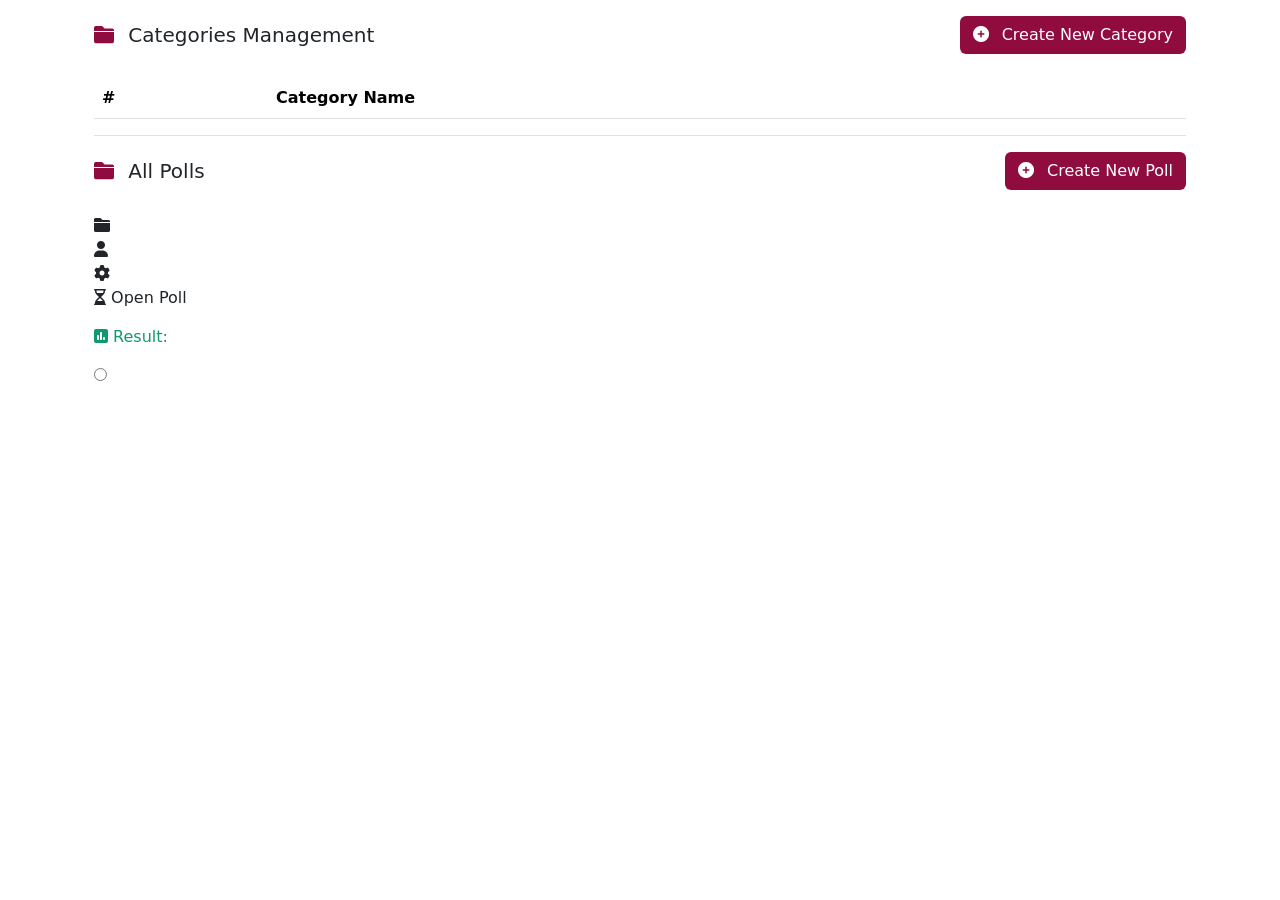
<file: src/main/resources/templates/admin-index.html>
<!DOCTYPE html>
<html xmlns:th="http://www.thymeleaf.org">
<head>
    <meta charset="UTF-8">
    <meta name="viewport" content="width=device-width, initial-scale=1.0">
    <title>Admin Dashboard</title>
    <link th:href="@{/style.css}" rel="stylesheet">
    <link
            href="https://cdn.jsdelivr.net/npm/bootstrap@5.3.2/dist/css/bootstrap.min.css"
            rel="stylesheet">
    <link
            href="https://cdnjs.cloudflare.com/ajax/libs/font-awesome/6.0.0/css/all.min.css"
            rel="stylesheet">

</head>
<body>
<div class="container px-4 py-3">



    <div th:replace="~{fragments/navbar :: navbarFragment}"></div>


    <!-- Stats Cards -->
    <!--    <div class="row mb-4">
        <div class="col-md-4">
            <div class="stats-card">
                <div class="d-flex justify-content-between align-items-center">
                    <div>
                        <h6 class="text-muted mb-2">Total Categories</h6>
                        <div class="category-count" th:text="${#lists.size(categories)}">0</div>
                    </div>
                    <div class="fs-1 text-primary">
                        <i class="fas fa-folder"></i>
                    </div>
                </div>
            </div>
        </div>
        <div class="col-md-4">
            <div class="stats-card">
                <div class="d-flex justify-content-between align-items-center">
                    <div>
                        <h6 class="text-muted mb-2">Active Users</h6>
                        <div class="category-count">24</div>
                    </div>
                    <div class="fs-1 text-success">
                        <i class="fas fa-users"></i>
                    </div>
                </div>
            </div>
        </div>
        <div class="col-md-4">
            <div class="stats-card">
                <div class="d-flex justify-content-between align-items-center">
                    <div>
                        <h6 class="text-muted mb-2">Total Votes</h6>
                        <div class="category-count">157</div>
                    </div>
                    <div class="fs-1 text-warning">
                        <i class="fas fa-vote-yea"></i>
                    </div>
                </div>
            </div>
        </div>
    </div>
   -->
    <!-- Categories Section -->
    <div class="table-container">
        <div class="d-flex justify-content-between align-items-center mb-4">
            <h5 class="mb-0">
                <i class="fas fa-folder me-2" style="color: #900C3F"></i>
                Categories Management
            </h5>
            <a href="/admin-category-create" class="btn btn-create text-white"
               style="background-color: #900C3F"> <i
                    class="fas fa-plus-circle me-2"></i> Create New Category
            </a>
        </div>

        <div class="table-responsive">
            <table class="table custom-table">
                <thead>
                <tr>
                    <th scope="col">#</th>
                    <th scope="col">Category Name</th>
                    <!--  <th scope="col">Actions</th> -->
                </tr>
                </thead>
                <tbody>
                <tr th:each="category, iterStat : ${categories}" style="cursor: pointer">
                    <td style="text-align: left"><span
                            th:text="${category.categoryId}"></span></td>
                    <td>
                        <div class="d-flex align-items-center">

                            <span th:text="${category.name}"></span>
                        </div>
                    </td>
                    <!--  <td>
                        <button class="btn btn-sm btn-outline-primary me-2">
                            <i class="fas fa-edit"></i>
                        </button>
                        <button class="btn btn-sm btn-outline-danger">
                            <i class="fas fa-trash"></i>
                        </button>
                    </td> -->
                </tr>
                </tbody>
            </table>
        </div>
    </div>

    <!-- Polls Section -->
    <div class="table-container mt-8">
        <div class="d-flex justify-content-between align-items-center mb-4">
            <h5 class="mb-0">
                <i class="fas fa-folder me-2" style="color: #900C3F"></i> All Polls
            </h5>
            <a href="/admin-create-poll" class="btn btn-create text-white"
               style="background-color: #900C3F"> <i
                    class="fas fa-plus-circle me-2"></i> Create New Poll
            </a>
        </div>
        <div th:each="poll : ${polls}"
             class="poll-card animate__animated animate__fadeInUp">

            <div
                    th:with="now=${#temporals.createNow()},
              isTimePoll=${poll.class.simpleName == 'TimePoll'},
              isActive=${isTimePoll ?
                       (now.isAfter(poll.startTime) && now.isBefore(poll.endTime)) :
                       true}">
                <h2 class="poll-title" th:text="${poll.title}"></h2>
                <div style="margin-bottom: 5px"></div>
                <div class="poll-meta">

                    <div class="poll-meta-item">
                        <i class="fas fa-folder"></i> <span
                            th:text="${poll.category.name}"></span>
                        <div style="margin-right: 5px"></div>
                        <i class="fa-solid fa-user"></i> <span
                            th:text="${poll.totalVote}"></span>
                        <div style="margin-right: 5px"></div>
                        <i class="fa-solid fa-gear"></i> <span
                            th:text="${poll.votingStrategy}"></span>
                        <div style="margin-right: 5px"></div>
                        <i class="fa-regular fa-hourglass-half"></i> <span
                            th:if="${poll.class.simpleName == 'TimePoll'}"
                            th:text="${#temporals.format(poll.startTime, 'dd MMM, yyyy hh:mm a') + ' to ' + #temporals.format(poll.endTime, 'dd MMM, yyyy hh:mm a')}">
							</span> <span th:unless="${poll.class.simpleName == 'TimePoll'}">Open
								Poll</span>

                    </div>
                </div>
            </div>
            <div style="margin-top: 15px; margin-bottom: 15px"
            >
                <i class="fa-solid fa-square-poll-vertical" style="color: #0f9970;"></i>
                <span style="color: #0f9970;">Result: <span
                        th:text="${poll.pollResults != null ? poll.pollResults.winner : 'Tie'}"></span>

					</span>
            </div>
            <div th:each="option : ${poll.options}" class="option-wrapper">
                <input type="radio" th:id="${'option-' + option.optionId}"
                       name="optionId" th:value="${option.optionId}" required
                       class="option-input"> <label
                    th:for="${'option-' + option.optionId}" class="option-label">

                <span th:text="${option.title}"></span> <span
                    class="option-percentage" th:text="${option.votePercentage + '%'}">
					</span> <!-- Progress Bar -->
                <div class="option-progress"
                     th:style="${'width: ' + option.votePercentage + '%'}"></div>

            </label>
            </div>


        </div>
    </div>
</div>

</body>


<script
        src="https://cdn.jsdelivr.net/npm/bootstrap@5.3.2/dist/js/bootstrap.bundle.min.js"></script>
<script>
    function toggleSubscription(pollId, buttonElement) {
        const isSubscribed = buttonElement.classList.contains('subscribed');
        const endpoint = isSubscribed ? `/polls/${pollId}/unsubscribe` : `/polls/${pollId}/subscribe`;

        fetch(endpoint, {
            method: 'POST',
            headers: {
                'Content-Type': 'application/json',
            }
        })
            .then(response => {
                if (response.ok) {
                    buttonElement.classList.toggle('subscribed');

                    // Update tooltip text
                    if (buttonElement.classList.contains('subscribed')) {
                        buttonElement.title = 'Click to unsubscribe';
                        showToast('Successfully subscribed to poll notifications');
                    } else {
                        buttonElement.title = 'Click to subscribe';
                        showToast('Successfully unsubscribed from poll notifications');
                    }
                } else {
                    showToast('Something went wrong. Please try again.');
                }
            })
            .catch(error => {
                console.error('Error:', error);
                showToast('Something went wrong. Please try again.');
            });
    }

    // Toast notification function
    function showToast(message) {
        const toast = document.createElement('div');
        toast.className = 'toast-notification';
        toast.textContent = message;
        document.body.appendChild(toast);

        // Trigger fade in
        setTimeout(() => {
            toast.classList.add('show');
        }, 100);

        // Remove after 3 seconds
        setTimeout(() => {
            toast.classList.remove('show');
            setTimeout(() => {
                document.body.removeChild(toast);
            }, 300);
        }, 3000);
    }

    function toggleNotifications() {
        const popup = document.getElementById('notificationPopup');
        popup.classList.toggle('show');
    }

    function markAsRead(notificationId) {
        fetch(`/notifications/${notificationId}/mark-read`, {
            method: 'POST',
            headers: {
                'Content-Type': 'application/json',
            }
        })
            .then(response => {
                if (response.ok) {
                    // Find and update the notification item
                    const notificationItem = document.querySelector(`[data-notification-id="${notificationId}"]`);
                    if (notificationItem) {
                        notificationItem.classList.remove('unread');
                        const markReadButton = notificationItem.querySelector('.mark-read-button');
                        if (markReadButton) {
                            markReadButton.remove();
                        }
                    }

                    // Update badge count
                    updateNotificationBadge();
                }
            })
            .catch(error => console.error('Error:', error));
    }

    function updateNotificationBadge() {
        const unreadCount = document.querySelectorAll('.notification-item.unread').length;
        const badge = document.querySelector('.notification-badge');

        if (unreadCount > 0) {
            if (badge) {
                badge.textContent = unreadCount;
            } else {
                const newBadge = document.createElement('span');
                newBadge.className = 'notification-badge';
                newBadge.textContent = unreadCount;
                document.querySelector('.notification-button').appendChild(newBadge);
            }
        } else if (badge) {
            badge.remove();
        }
    }

    // Close popup when clicking outside
    document.addEventListener('click', function(event) {
        const popup = document.getElementById('notificationPopup');
        const button = document.querySelector('.notification-button');

        if (!popup.contains(event.target) && !button.contains(event.target)) {
            popup.classList.remove('show');
        }
    });
</script>
</body>
</html>
</file>
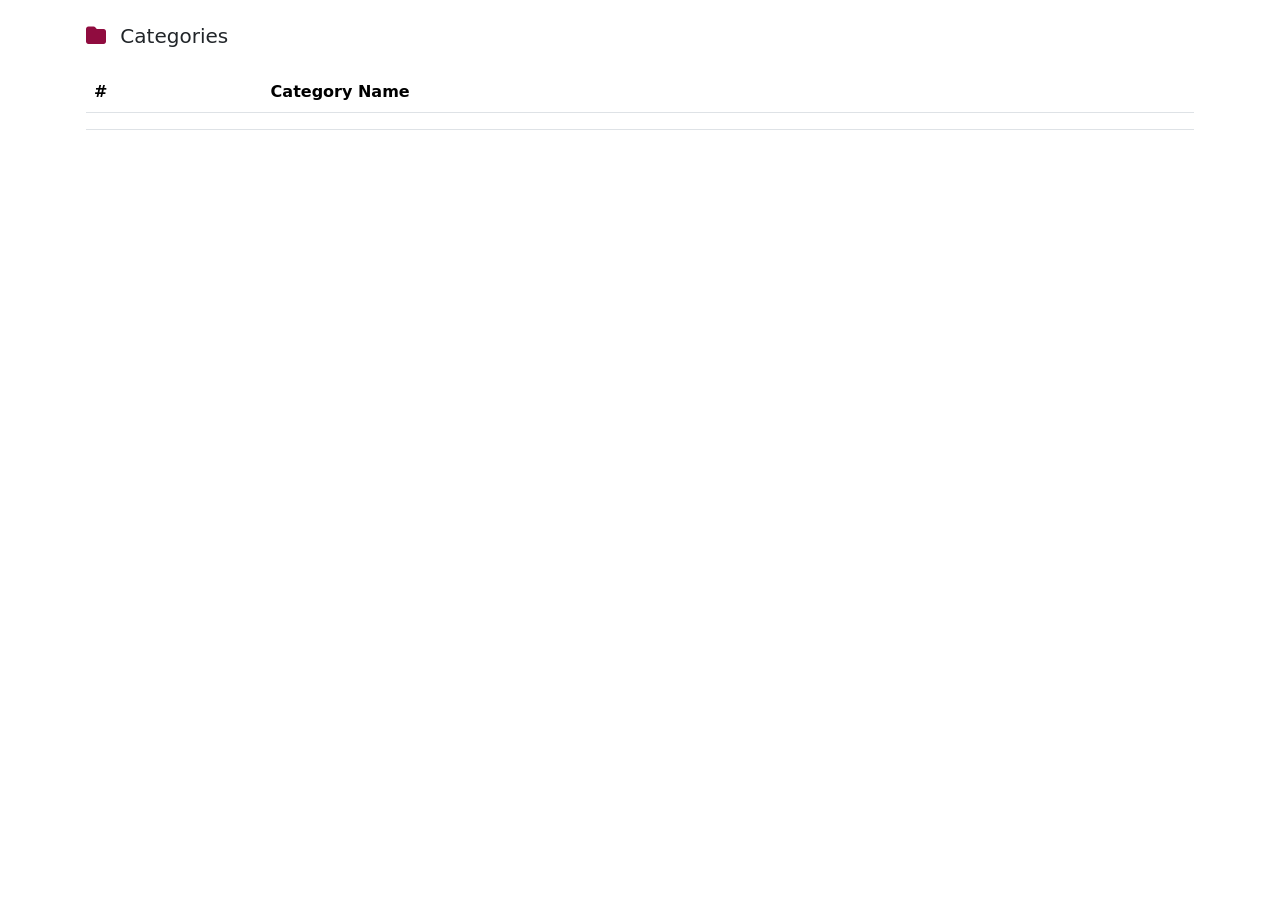
<file: src/main/resources/templates/categoriesview.html>
<!DOCTYPE html>
<html xmlns:th="http://www.thymeleaf.org">
<head>
    <title>Polls</title>
    <link th:href="@{/style.css}" rel="stylesheet">
    <link rel="stylesheet"
          href="https://cdn.jsdelivr.net/npm/bootstrap@5.3.0-alpha3/dist/css/bootstrap.min.css">
    <link rel="stylesheet"
          href="https://cdnjs.cloudflare.com/ajax/libs/animate.css/4.1.1/animate.min.css">
    <link rel="stylesheet"
          href="https://cdnjs.cloudflare.com/ajax/libs/font-awesome/6.4.0/css/all.min.css">

</head>
<body>

<div class="container animate__animated animate__fadeIn px-3 py-4">
    <div th:replace="~{fragments/navbaruser :: navbarFragment}"></div>


    <div class="table-container">
        <div class="d-flex justify-content-between align-items-center mb-4">
            <h5 class="mb-0">
                <i class="fas fa-folder me-2" style="color: #900C3F"></i>
                Categories
            </h5>
        </div>

        <div class="table-responsive">
            <table class="table custom-table">
                <thead>
                <tr>
                    <th scope="col">#</th>
                    <th scope="col">Category Name</th>
                    <!--  <th scope="col">Actions</th> -->
                </tr>
                </thead>
                <tbody>
                <tr th:each="category, iterStat : ${categories}"
                    th:onclick="'window.location.href=\'' + @{/categories/{id}(id=${category.categoryId})} + '\''">
                    <td style="text-align: left"><span
                            th:text="${category.categoryId}"></span></td>
                    <td>
                        <div class="d-flex align-items-center">

                            <span th:text="${category.name}"></span>
                        </div>
                    </td>
                </tr>
                </tbody>
            </table>
        </div>
    </div>
</div>
</body>
</file>
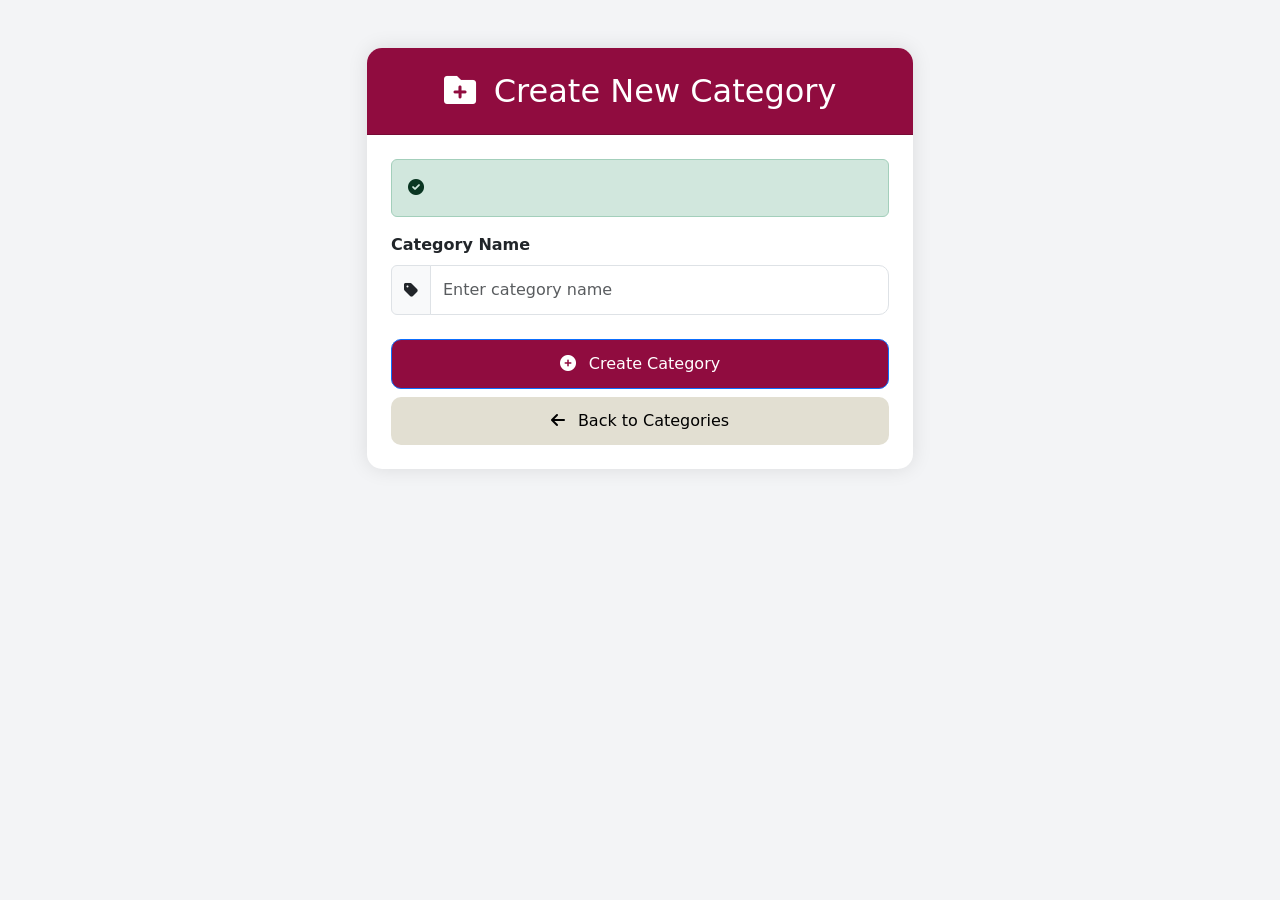
<file: src/main/resources/templates/category-create.html>
<!DOCTYPE html>
<html xmlns:th="http://www.thymeleaf.org">
<head>
    <title>Create Category</title>
    <link
            href="https://cdn.jsdelivr.net/npm/bootstrap@5.3.2/dist/css/bootstrap.min.css"
            rel="stylesheet">
    <link
            href="https://cdnjs.cloudflare.com/ajax/libs/font-awesome/6.0.0/css/all.min.css"
            rel="stylesheet">
    <style>
        :root {
	--primary-color: #900C3F;
	--secondary-color: #900C3F;
	--background-color: #f3f4f6;
	--card-background: #ffffff;
	--text-primary: #1f2937;
	--text-secondary: #4b5563;
}

        body {
            background-color: var(--background-color);
        }

        .card {
            border: none;
            border-radius: 15px;
            box-shadow: 0 0 20px rgba(0, 0, 0, 0.1);
        }

        .card-header {
            background: var(--primary-color);
            color: white;
            border-radius: 15px 15px 0 0 !important;
        }

        .form-control {
            border-radius: 10px;
            padding: 12px;
            border: 1px solid #dee2e6;
            transition: all 0.3s ease;
        }

        .form-control:focus {
            box-shadow: 0 0 0 0.2rem rgba(0, 123, 255, 0.15);
            border-color: var(--primary-color);
        }

        .btn {
            padding: 12px 25px;
            border-radius: 10px;
            transition: all 0.3s ease;
        }

        .btn-primary {
            background: var(--primary-color);
            border: nonergb(192, 192, 192);
        }

        .btn-primary:hover {
            background: var(--primary-color); transform : translateY( -2px);
            transform: translateY(-2px);
            box-shadow:  var(--primary-color);
        }

        .btn-secondary {
            background: rgb(226, 223, 210);
            border: none;
            color: black;
        }


    </style>
</head>
<body>
<div class="container py-5">
    <div class="row justify-content-center">
        <div class="col-md-8 col-lg-6">
            <div class="card">
                <div class="card-header text-center py-4">
                    <h2 class="mb-0">
                        <i class="fas fa-folder-plus me-2"></i> Create New Category
                    </h2>
                </div>
                <div class="card-body p-4">
                    <div th:if="${message != null}" class="alert alert-success">
                        <i class="fas fa-check-circle me-2"></i> <span
                            th:text="${message}"></span>
                    </div>
                    <form action="#" th:action="@{/admin-category-create}"
                          th:object="${category}" method="post">
                        <div class="mb-4">
                            <label for="name" class="form-label fw-bold">Category
                                Name</label>
                            <div class="input-group">
									<span class="input-group-text"> <i class="fas fa-tag"></i>
									</span> <input type="text" id="name" th:field="*{name}"
                                                   class="form-control" placeholder="Enter category name"
                                                   required>
                            </div>
                        </div>
                        <div class="d-grid gap-2">
                            <button type="submit" class="btn btn-primary">
                                <i class="fas fa-plus-circle me-2"></i> Create Category
                            </button>
                            <a href="/admin-index" class="btn btn-secondary"> <i
                                    class="fas fa-arrow-left me-2"></i> Back to Categories
                            </a>
                        </div>
                    </form>
                </div>
            </div>
        </div>
    </div>
</div>
<script
        src="https://cdn.jsdelivr.net/npm/bootstrap@5.3.2/dist/js/bootstrap.bundle.min.js"></script>
</body>
</html>
</file>
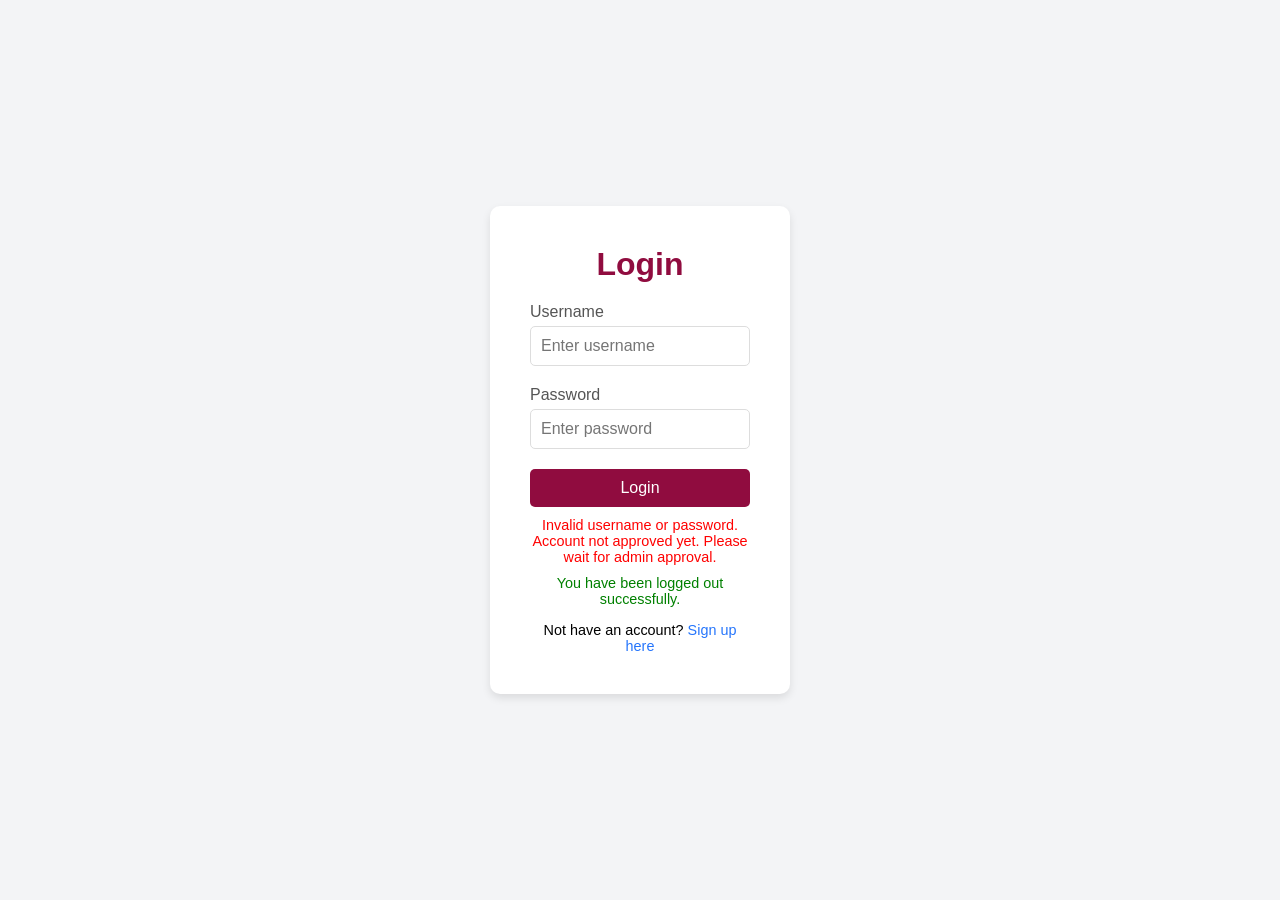
<file: src/main/resources/templates/login.html>
<!DOCTYPE html>
<html xmlns:th="http://www.thymeleaf.org" lang="en">
<head>
    <meta charset="UTF-8">
    <meta name="viewport" content="width=device-width, initial-scale=1.0">
    <title>Login</title>
    <style>

        :root {
            --primary-color: #900C3F;
            --secondary-color: #900C3F;
            --background-color: #f3f4f6;
            --card-background: #ffffff;
            --text-primary: #1f2937;
            --text-secondary: #4b5563;
        }

        /* Basic Reset */
        * {
            margin: 0;
            padding: 0;
            box-sizing: border-box;
        }

        body {
            font-family: 'Arial', sans-serif;
             display: flex;
            justify-content: center;
            align-items: center;
            height: 100vh;
            margin: 0;
            background: var(--background-color);
        }

        .login-container {
            background-color: white;
            padding: 40px;
            border-radius: 10px;
            box-shadow: 0 4px 8px rgba(0, 0, 0, 0.1);
            width: 300px;
            text-align: center;
        }

        h2 {
            font-size: 2rem;
            margin-bottom: 20px;
            color: var(--primary-color);
        }

        label {
            font-size: 1rem;
            text-align: left;
            display: block;
            margin-bottom: 5px;
            color: #555;
        }

        input[type="text"], input[type="password"] {
            width: 100%;
            padding: 10px;
            margin-bottom: 20px;
            border: 1px solid #ddd;
            border-radius: 5px;
            font-size: 1rem;
        }

        button {
            width: 100%;
            padding: 10px;
            background-color: var(--primary-color);
            border: none;
            border-radius: 5px;
            font-size: 1rem;
            color: white;
            cursor: pointer;
            transition: background-color 0.3s ease;
        }

        button:hover {
            background-color: #00fe;
        }

        .error, .success {
            font-size: 0.9rem;
            margin-top: 10px;
        }

        .error {
            color: red;
        }

        .success {
            color: green;
        }

        .form-footer {
            margin-top: 15px;
            font-size: 0.9rem;
        }

        .form-footer a {
            color: #2575fc;
            text-decoration: none;
        }

        .form-footer a:hover {
            text-decoration: underline;
        }
    </style>
</head>
<body>
<div class="login-container">
    <h2>Login</h2>
    <form th:action="@{/login}" method="post">
        <label for="username">Username</label> <input type="text"
                                                      id="username" name="username" placeholder="Enter username" required /><br />

        <label for="password">Password</label> <input type="password"
                                                      id="password" name="password" placeholder="Enter password" required /><br />

        <button type="submit">Login</button>

        <div th:if="${error}" class="error">
            <div th:if="${error == 'true'}">Invalid username or password.</div>
            <div th:if="${error == 'disabled'}">Account not approved yet.
                Please wait for admin approval.</div>
        </div>

        <div th:if="${param.logout}" class="success">You have been
            logged out successfully.</div>
    </form>
    <div class="form-footer">
        <p>
            Not have an account? <a href="/register">Sign up here</a>
        </p>
    </div>
</div>
</body>
</html>
</file>
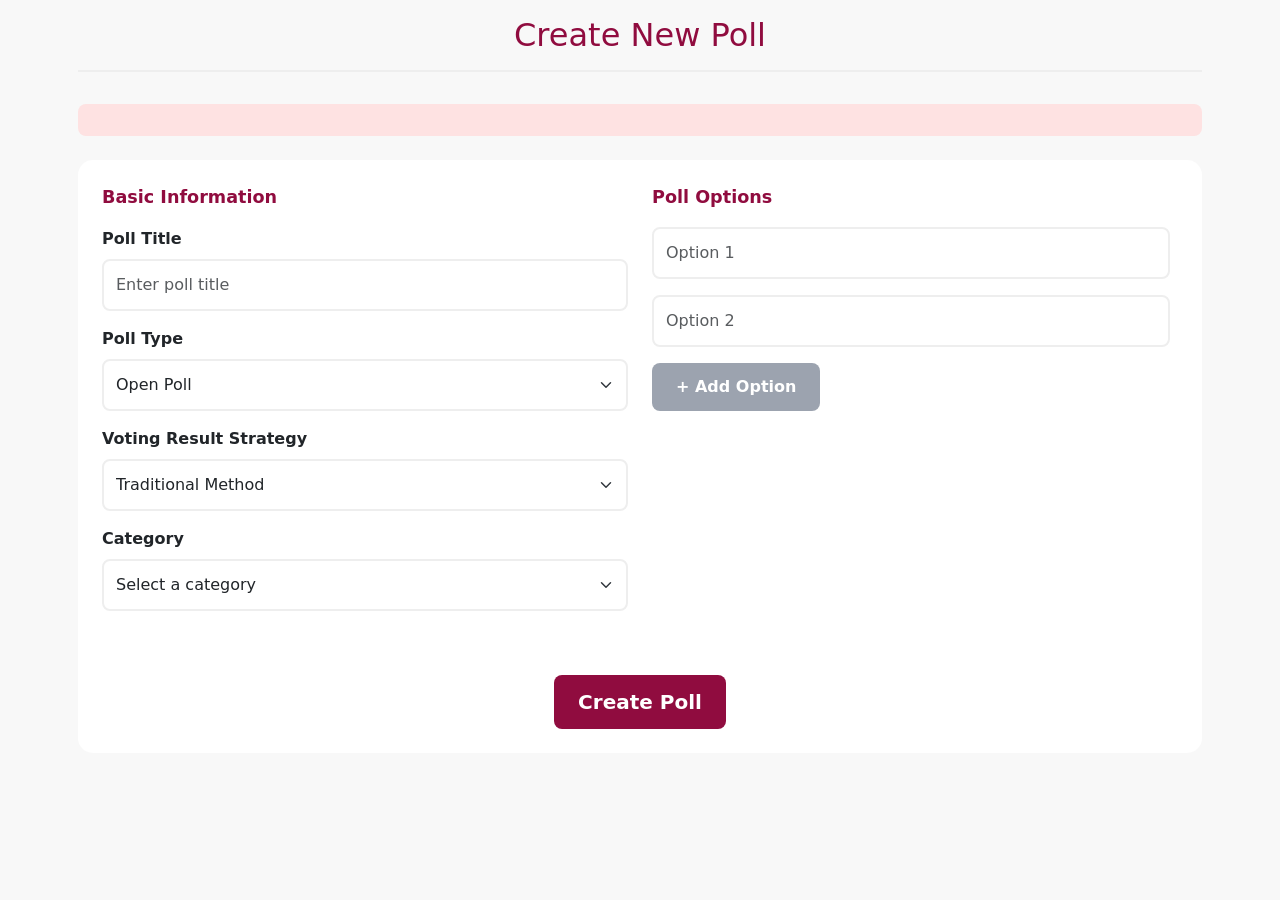
<file: src/main/resources/templates/poll-create.html>
<!DOCTYPE html>
<html xmlns:th="http://www.thymeleaf.org">
<head>
    <title>Create Poll</title>
    <link th:href="@{/style.css}" rel="stylesheet">
    <link rel="stylesheet"
          href="https://cdn.jsdelivr.net/npm/bootstrap@5.3.0-alpha3/dist/css/bootstrap.min.css">
    <link rel="stylesheet"
          href="https://cdnjs.cloudflare.com/ajax/libs/animate.css/4.1.1/animate.min.css">

    <!-- Bootstrap CSS -->
    <link
            href="https://cdn.jsdelivr.net/npm/bootstrap@5.3.0/dist/css/bootstrap.min.css"
            rel="stylesheet">
    <!-- Optional: Font Awesome for icons -->
    <link
            href="https://cdnjs.cloudflare.com/ajax/libs/font-awesome/6.0.0/css/all.min.css"
            rel="stylesheet">
    <style>
        :root {
            --primary-color: #900C3F;
            --secondary-color: #900C3F;
            --background-color: rgb(248, 248, 248);
            --card-background: #ffffff;
            --text-primary: #1f2937;
            --text-secondary: #4b5563;
        }

        body {
            background: rgb(248, 248, 248);
            min-height: 100vh;
        }

        .form-title {
            color: var(--primary-color);
            font-weight: 400;
            margin-bottom: 2rem;
            text-align: center;
            border-bottom: 2px solid #eee;
            padding-bottom: 1rem;
        }

        .form-control, .form-select {
            border: 2px solid #eee;
            border-radius: 8px;
            padding: 0.75rem;
            transition: all 0.3s ease;
        }

        .form-control:focus, .form-select:focus {
            border-color: var(--primary-color);
            box-shadow: 0 0 0 0.2rem rgba(99, 102, 241, 0.25);
        }

        .form-label {
            font-weight: 600;
            margin-bottom: 0.5rem;
        }

        .btn {
            padding: 0.75rem 1.5rem;
            border-radius: 8px;
            font-weight: 600;
            transition: all 0.3s ease;
        }

        .btn-primary {
            background: var(--primary-color);
            border: none;
        }

        .btn-primary:hover {
            background: #4f46e5;
            transform: translateY(-2px);
        }

        .btn-secondary {
            background: #9ca3af;
            border: none;
        }

        .btn-secondary:hover {
            background: #6b7280;
        }

        .option-container {
            position: relative;
        }

        .remove-option {
            position: absolute;
            right: -25px;
            top: 50%;
            transform: translateY(-40%);
            color: #ef4444;
            cursor: pointer;
            opacity: 0.7;
            transition: opacity 0.3s ease;
            font-size: 1.5rem;
            font-weight: 600;
        }

        .remove-option:hover {
            opacity: 1;
        }

        .message {
            padding: 1rem;
            border-radius: 8px;
            margin-bottom: 1.5rem;
            animation: fadeIn 0.5s ease;
        }

        .text-danger {
            background-color: #fee2e2;
            color: #dc2626;
        }

        .text-success {
            background-color: #dcfce7;
            color: #16a34a;
        }

        .section-title {
            color: var(--primary-color);
            font-size: 1.1rem;
            margin-bottom: 1rem;
            font-weight: 600;
        }

        .table-container {
            background: white;
            padding: 1.5rem;
            margin-bottom: 2rem;
            border-radius: 15px;
            overflow: auto;
        }
    </style>
</head>
<body>
<div class="container animate__animated animate__fadeIn py-3 px-2 ">
    <div th:replace="~{fragments/navbar :: navbarFragment}"></div>

    <h2 class="form-title">Create New Poll</h2>

    <div th:if="${message != null}" th:text="${message}"
         th:classappend="${error != null} ? 'text-danger message' : 'text-success message'">
    </div>
    <div th:if="${!isAdminApprover}" th:text="${error}"
         class="text-danger message"></div>

    <form th:action="@{/admin-create-poll}" th:object="${poll}"
          th:if="${isAdminApprover}" method="post" class="table-container">
        <div class="row">
            <div class="col-md-6 mb-4">
                <div class="section-title">Basic Information</div>
                <!-- Poll Title -->
                <div class="mb-3">
                    <label for="title" class="form-label">Poll Title</label> <input
                        type="text" id="title" class="form-control" th:field="*{title}"
                        placeholder="Enter poll title" required>
                </div>

                <!-- Poll Type -->
                <div class="mb-3">
                    <label for="type" class="form-label">Poll Type</label> <select
                        id="type" class="form-select" th:field="*{type}" required>
                    <option value="OPEN">Open Poll</option>
                    <option value="TIME">Timed Poll</option>
                </select>
                </div>
                <div class="mb-3">
                    <label for="type" class="form-label">Voting Result
                        Strategy</label> <select id="strategyType" class="form-select"
                                                 th:field="*{votingStrategy}" required>
                    <option value="TRADITIONAL">Traditional Method</option>
                    <option value="WEIGHTED">Weighted Method</option>
                </select>
                </div>

                <div id="timeFields" style="display: none;">
                    <div class="mb-3">
                        <label for="startTime" class="form-label">Start Time</label> <input
                            type="datetime-local" id="startTime" class="form-control"
                            th:field="*{startTime}">
                    </div>
                    <div class="mb-3">
                        <label for="endTime" class="form-label">End Time</label> <input
                            type="datetime-local" id="endTime" class="form-control"
                            th:field="*{endTime}">
                    </div>
                </div>

                <!-- Poll Category -->
                <div class="mb-3">
                    <label for="category" class="form-label">Category</label> <select
                        id="category" class="form-select" th:field="*{category}" required>
                    <option value="" disabled selected>Select a category</option>
                    <option th:each="cat : ${categories}"
                            th:value="${cat.categoryId}" th:text="${cat.name}"></option>
                </select>
                </div>
            </div>

            <div class="col-md-6 mb-4">
                <div class="section-title">Poll Options</div>
                <div id="options-container">
                    <div class="option-container mb-3 d-flex align-items-center">
                        <input type="text" name="optionTitles[]"
                               class="form-control me-2" placeholder="Option 1" required>
                        <input type="number" name="optionWeights[]"
                               class="form-control weight-input" placeholder="Weight" min="1"
                               value="1" style="display: none; width: 100px;">
                    </div>
                    <div class="option-container mb-3 d-flex align-items-center">
                        <input type="text" name="optionTitles[]"
                               class="form-control me-2" placeholder="Option 2" required>
                        <input type="number" name="optionWeights[]"
                               class="form-control weight-input" placeholder="Weight" min="1"
                               value="1" style="display: none; width: 100px;">
                    </div>
                </div>
                <button type="button" class="btn btn-secondary mb-4"
                        onclick="addOption()">+ Add Option</button>
            </div>
        </div>

        <div class="text-center mt-4">
            <button type="submit" class="btn btn-primary btn-lg">Create
                Poll</button>
        </div>
    </form>
</div>

<script>
    function addOption() {
        const container = document.getElementById('options-container');
        const newOptionContainer = document.createElement('div');
        newOptionContainer.className = 'option-container mb-3 d-flex align-items-center';

        const titleInput = document.createElement('input');
        titleInput.type = 'text';
        titleInput.name = 'optionTitles[]';
        titleInput.className = 'form-control me-2';
        titleInput.placeholder = `Option ${container.children.length + 1}`;
        titleInput.required = true;

        const weightInput = document.createElement('input');
        weightInput.type = 'number';
        weightInput.name = 'optionWeights[]';
        weightInput.className = 'form-control weight-input';
        weightInput.placeholder = 'Weight';
        weightInput.min = '1';
        weightInput.value = '1';
        weightInput.style.display =
            document.getElementById('strategyType').value === 'WEIGHTED' ? 'block' : 'none';
        weightInput.style.width = '100px';

        newOptionContainer.appendChild(titleInput);
        newOptionContainer.appendChild(weightInput);

        container.appendChild(newOptionContainer);
    }

        document.getElementById('strategyType').addEventListener('change', function() {
            const weightInputs = document.querySelectorAll('.weight-input');
            weightInputs.forEach(input => {
                input.style.display = this.value === 'WEIGHTED' ? 'block' : 'none';
            });
        });

        document.getElementById('type').addEventListener('change', function() {
            var type = this.value;
            var timeFields = document.getElementById('timeFields');
            var startTimeInput = document.getElementById('startTime');
            var endTimeInput = document.getElementById('endTime');

            if (type === 'TIME') {
                timeFields.style.display = 'block';
                startTimeInput.required = true;
                endTimeInput.required = true;
            } else {
                timeFields.style.display = 'none';
                startTimeInput.required = false;
                endTimeInput.required = false;
                // Clear the inputs when hiding
                startTimeInput.value = '';
                endTimeInput.value = '';
            }
        });

        // Call on page load to set initial state
        //document.addEventListener('DOMContentLoaded', toggleTimeFields);
</script>
<script th:src="@{/notification.js}"></script>
</body>
</html>
</file>
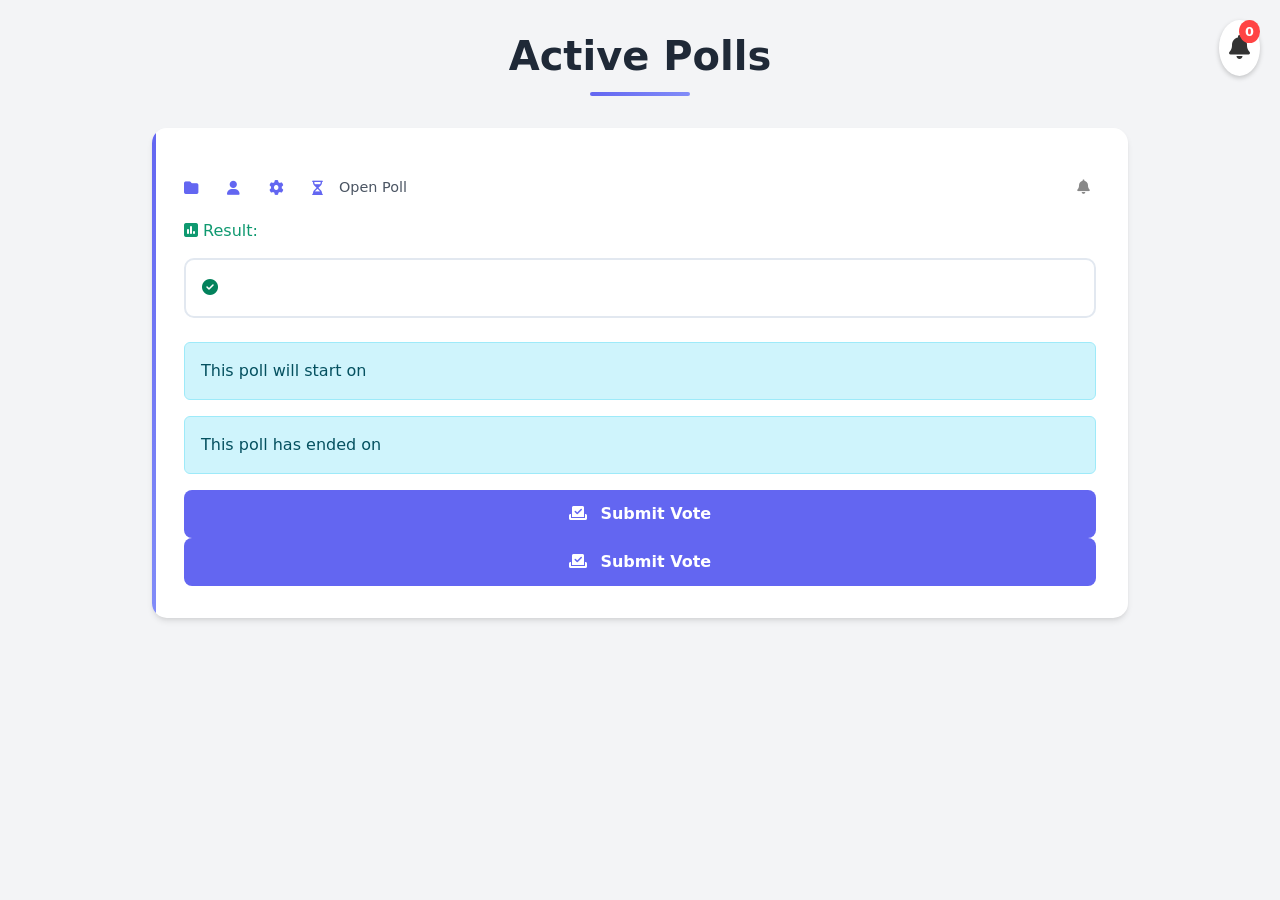
<file: src/main/resources/templates/polls-view.html>
<!DOCTYPE html>
<html xmlns:th="http://www.thymeleaf.org">
<head>
    <title>Polls</title>
    <link rel="stylesheet"
          href="https://cdn.jsdelivr.net/npm/bootstrap@5.3.0-alpha3/dist/css/bootstrap.min.css">
    <link rel="stylesheet"
          href="https://cdnjs.cloudflare.com/ajax/libs/animate.css/4.1.1/animate.min.css">
    <link rel="stylesheet"
          href="https://cdnjs.cloudflare.com/ajax/libs/font-awesome/6.4.0/css/all.min.css">
    <style>
        :root {
            --primary-color: #6366f1;
            --secondary-color: #818cf8;
            --background-color: #f3f4f6;
            --card-background: #ffffff;
            --text-primary: #1f2937;
            --text-secondary: #4b5563;
        }

        body {
            background: var(--background-color);
            min-height: 100vh;
            padding: 2rem 0;
            font-family: 'Segoe UI', system-ui, -apple-system, sans-serif;
        }

        .notification-bell {
            background: none;
            border: none;
            cursor: pointer;
            color: #888;
            transition: color 0.3s ease;
        }

        .notification-bell:hover {
            color: #333;
        }

        .notification-bell.subscribed {
            color: rgb(255, 0, 0);
        }

        .container {
            max-width: 1000px;
        }

        .header-notification {
            position: fixed;
            top: 20px;
            right: 20px;
            z-index: 1000;
        }

        .notification-button {
            background: none;
            border: none;
            font-size: 1.5rem;
            cursor: pointer;
            position: relative;
            padding: 10px;
            color: #333;
            background-color: white;
            border-radius: 50%;
            box-shadow: 0 2px 5px rgba(0, 0, 0, 0.2);
            transition: transform 0.2s ease;
        }

        .notification-button:hover {
            transform: scale(1.1);
        }

        .notification-badge {
            position: absolute;
            top: 0;
            right: 0;
            background-color: #ff4444;
            color: white;
            border-radius: 50%;
            padding: 2px 6px;
            font-size: 0.8rem;
            font-weight: bold;
        }

        /* Notification Popup */
        .notification-popup {
            position: fixed;
            top: 80px;
            right: 20px;
            width: 350px;
            background-color: white;
            border-radius: 8px;
            box-shadow: 0 4px 12px rgba(0, 0, 0, 0.15);
            z-index: 1001;
            display: none;
            opacity: 0;
            transform: translateY(-10px);
            transition: opacity 0.3s ease, transform 0.3s ease;
        }

        .notification-popup.show {
            display: block;
            opacity: 1;
            transform: translateY(0);
        }

        .notification-header {
            padding: 15px 20px;
            border-bottom: 1px solid #eee;
            display: flex;
            justify-content: space-between;
            align-items: center;
        }

        .notification-header h3 {
            margin: 0;
            font-size: 1.2rem;
            color: #333;
        }

        .close-button {
            background: none;
            border: none;
            font-size: 1.2rem;
            cursor: pointer;
            color: #666;
            padding: 5px;
        }

        .notification-content {
            max-height: 400px;
            overflow-y: auto;
            padding: 10px 0;
        }

        .notification-item {
            padding: 15px 20px;
            border-bottom: 1px solid #eee;
            display: flex;
            justify-content: space-between;
            align-items: center;
            transition: background-color 0.2s ease;
        }

        .notification-item:hover {
            background-color: #f8f9fa;
        }

        .notification-item.unread {
            background-color: #f0f7ff;
        }

        .notification-info {
            flex: 1;
        }

        .notification-message {
            display: block;
            color: #333;
            margin-bottom: 5px;
        }

        .notification-time {
            font-size: 0.8rem;
            color: #888;
        }

        .mark-read-button {
            background: none;
            border: none;
            color: #007bff;
            cursor: pointer;
            padding: 5px;
            margin-left: 10px;
        }

        .no-notifications {
            padding: 30px 20px;
            text-align: center;
            color: #888;
        }

        .no-notifications i {
            font-size: 2rem;
            margin-bottom: 10px;
        }

        /* Scrollbar Styling */
        .notification-content::-webkit-scrollbar {
            width: 6px;
        }

        .notification-content::-webkit-scrollbar-track {
            background: #f1f1f1;
        }

        .notification-content::-webkit-scrollbar-thumb {
            background: #888;
            border-radius: 3px;
        }

        .page-title {
            color: var(--text-primary);
            font-weight: 800;
            font-size: 2.5rem;
            text-align: center;
            margin-bottom: 2rem;
            position: relative;
            padding-bottom: 1rem;
        }

        .page-title::after {
            content: '';
            position: absolute;
            bottom: 0;
            left: 50%;
            transform: translateX(-50%);
            width: 100px;
            height: 4px;
            background: linear-gradient(90deg, var(--primary-color),
                var(--secondary-color));
            border-radius: 2px;
        }

        .poll-card {
            background: var(--card-background);
            border-radius: 15px;
            box-shadow: 0 4px 6px -1px rgba(0, 0, 0, 0.1), 0 2px 4px -1px
                rgba(0, 0, 0, 0.06);
            padding: 2rem;
            margin-bottom: 2rem;
            transition: transform 0.3s ease, box-shadow 0.3s ease;
            position: relative;
            overflow: hidden;
        }

        .poll-card:hover {
            transform: translateY(-5px);
            box-shadow: 0 10px 15px -3px rgba(0, 0, 0, 0.1), 0 4px 6px -2px
                rgba(0, 0, 0, 0.05);
        }

        .poll-card::before {
            content: '';
            position: absolute;
            top: 0;
            left: 0;
            width: 4px;
            height: 100%;
            background: linear-gradient(180deg, var(--primary-color),
                var(--secondary-color));
        }

        .poll-title {
            color: var(--text-primary);
            font-weight: 700;
            font-size: 1.2rem;
            margin-bottom: 1rem;
        }

        .poll-meta {
            display: flex;
            gap: 2rem;
            margin-bottom: 1.2rem;
            color: var(--text-secondary);
            justify-content: space-between;
            font-size: 0.9rem;
        }

        .poll-meta-item {
            display: flex;
            align-items: center;
            gap: 0.5rem;
        }

        .poll-meta-item i {
            color: var(--primary-color);
        }

        .options-container {
            display: flex;
            flex-direction: column;
            gap: 1rem;
            margin-bottom: 1.5rem;
        }

        .winner-progress {
            background-color: #0f9970;
        }

        .option-wrapper {
            position: relative;
            cursor: pointer;
        }

        .option-input {
            display: none;
        }

        .option-label {
            display: block;
            padding: 1rem;
            background: c;
            border: 2px solid #e2e8f0;
            border-radius: 10px;
            transition: all 0.3s ease;
            position: relative;
            overflow: hidden;
        }

        .winner-option-label {
            display: block;
            padding: 1rem;
            background: #f8fafc;
            border: 2px solid #0f9970;
            border-radius: 10px;
            transition: all 0.3s ease;
            position: relative;
            overflow: hidden;
            background: #f8fafc;
        }

        .option-input:checked+.option-label {
            border-color: var(--primary-color);
            background: #eef2ff;
        }

        .option-progress {
            position: absolute;
            bottom: 0;
            left: 0;
            height: 4px;
            background: var(--primary-color);
            transition: width 0.6s ease;
            border-radius: 0 2px 2px 0;
        }

        .option-text {
            display: flex;
            justify-content: space-between;
            align-items: center;
            position: relative;
            z-index: 1;
        }

        .option-percentage {
            font-weight: 600;
            color: var(--primary-color);
        }

        .vote-button {
            background: var(--primary-color);
            color: white;
            border: none;
            padding: 0.75rem 2rem;
            border-radius: 8px;
            font-weight: 600;
            transition: all 0.3s ease;
            width: 100%;
        }

        .vote-button:hover {
            background: var(--secondary-color);
            transform: translateY(-2px);
        }

        .vote-button:active {
            transform: translateY(0);
        }

        .vote-button i {
            margin-right: 0.5rem;
        }

        .voted {
            animation: pulse 0.5s ease;
            animation-fill-mode: both;
        }

        /* Additional mobile responsiveness */
        @media ( max-width : 768px) {
            .poll-meta {
                flex-direction: column;
                gap: 0.5rem;
            }
            .container {
                padding: 0 1rem;
            }
            .poll-meta-item {
                flex-wrap: wrap;
                justify-content: center;
            }
        }

        .favorite-btn {
            cursor: pointer;
            transition: all 0.3s ease;
            color: #888;
        }

        .favorite-btn.active {
            color: #ff4444;
        }

        .favorite-btn:hover {
            transform: scale(1.1);
        }
    </style>
    <link th:href="@{/style.css}" rel="stylesheet">
</head>
<body>
<div class="header-notification">
    <button onclick="toggleNotifications()" class="notification-button">
        <i class="fas fa-bell"></i> <span class="notification-badge"
                                          th:if="${notifications != null && unreadcount > 0}"
                                          th:text="${unreadcount}">0</span>
    </button>
</div>

<!-- Notification Popup -->
<div id="notificationPopup" class="notification-popup">
    <div class="notification-header">
        <h3>Notifications</h3>
        <button onclick="toggleNotifications()" class="close-button">
            <i class="fas fa-times"></i>
        </button>
    </div>
    <div class="notification-content">
        <div th:if="${notifications != null && !notifications.isEmpty()}"
             th:each="notification : ${notifications}" class="notification-item"
             th:classappend="${!notification.read} ? 'unread' : ''">
            <div class="notification-info">
					<span class="notification-message"
                          th:text="${notification.message}"></span>
            </div>
            <button th:if="${!notification.read}"
                    th:onclick="'markAsRead(' + ${notification.id} + ')'"
                    class="mark-read-button">
                <i class="fas fa-check"></i>
            </button>
        </div>
        <div th:if="${notifications == null || notifications.isEmpty()}"
             class="no-notifications">
            <i class="fas fa-bell-slash"></i>
            <p>No notifications yet</p>
        </div>
    </div>
</div>
<div class="container animate__animated animate__fadeIn">
    <div th:replace="~{fragments/navbaruser :: navbarFragment}"></div>

    <h1 class="page-title">Active Polls</h1>

    <div th:each="poll : ${polls}"
         class="poll-card animate__animated animate__fadeInUp">

        <div
                th:with="now=${#temporals.createNow()},
              isTimePoll=${poll.class.simpleName == 'TimePoll'},
              isActive=${isTimePoll ?
                       (now.isAfter(poll.startTime) && now.isBefore(poll.endTime)) :
                       true},
              alreadyVotted=${alreadyVottedMap.containsKey(poll.pollId) ? alreadyVottedMap.get(poll.pollId) : false}">

            <h2 class="poll-title" th:text="${poll.title}"></h2>
            <div style="margin-bottom: 5px"></div>
            <div class="poll-meta">

                <div class="poll-meta-item">
                    <i class="fas fa-folder"></i> <span
                        th:text="${poll.category.name}"></span>
                    <div style="margin-right: 5px"></div>
                    <i class="fa-solid fa-user"></i> <span th:text="${poll.totalVote}"></span>
                    <div style="margin-right: 5px"></div>
                    <i class="fa-solid fa-gear"></i> <span
                        th:text="${poll.votingStrategy}"></span>
                    <div style="margin-right: 5px"></div>
                    <i class="fa-regular fa-hourglass-half"></i> <span
                        th:if="${poll.class.simpleName == 'TimePoll'}"
                        th:text="${#temporals.format(poll.startTime, 'dd MMM, yyyy hh:mm a') + ' to ' + #temporals.format(poll.endTime, 'dd MMM, yyyy hh:mm a')}">
						</span> <span th:unless="${poll.class.simpleName == 'TimePoll'}">Open
							Poll</span>

                </div>




                <div class="poll-meta-item">
                    <!--  <i class="fas fa-calendar"></i>
                <span th:text="${#temporals.format(poll.pollDate, 'MMM dd, yyyy HH:mm')}"></span> -->
                    <span th:text="${poll.pollDate}"></span>
                </div>

                <div class="poll-notification">
                    <i th:id="'fav-' + ${poll.pollId}"
                       th:class="${favoritePollsMap.containsKey(poll.pollId)} ? 'fas fa-heart favorite-btn active' : 'far fa-heart favorite-btn'"
                       th:onclick="|toggleFavorite(${poll.pollId}, this)|"
                    ></i>
                    <!-- Notification Bell -->
                    <button th:if="${currentUser != null}"
                            th:onclick="|toggleSubscription(${poll.pollId}, this)|"
                            class="notification-bell"
                            style="margin-left:5px"
                            th:classappend="${currentUser != null && #lists.contains(currentUser.subscribedPolls, poll) ? 'subscribed' : ''}"
                            th:title="${currentUser != null && #lists.contains(currentUser.subscribedPolls, poll) ? 'Click to unsubscribe' : 'Click to subscribe'}">
                        <i class="fas fa-bell"></i>

                    </button>
                </div>




            </div>

            <div style="margin-top: 15px; margin-bottom: 15px"
                 th:if="${(isTimePoll && !isActive)}">
                <i class="fa-solid fa-square-poll-vertical" style="color: #0f9970;"></i>
                <span style="color: #0f9970;">Result: <span
                        th:text="${poll.pollResults != null ? poll.pollResults.winner : 'Tie'}"></span>

					</span>
            </div>

            <form th:action="@{/polls/vote}" method="post" class="poll-form">
                <div class="options-container">
                    <div th:each="option : ${poll.options}" class="option-wrapper">
                        <input type="radio" th:id="${'option-' + option.optionId}"
                               name="optionId" th:value="${option.optionId}" required
                               class="option-input" /> <label style="display: block;"
                                                              th:for="${'option-' + option.optionId}" class="option-label"
                                                              th:classappend="${isTimePoll && !isActive && poll.pollResults != null && poll.pollResults.winner == option.title ? 'winner-option-label' : 'option-label'}">

                        <div class="option-text"
                             style="display: flex; justify-content: space-between;"
                             th:classappend="${poll.pollResults != null && poll.pollResults.winner == option.title ? 'winner-option' : ''}">

                            <!-- Voted option -->
                            <span th:if="${vottedOptionsMap.get(option.optionId)}">
										<i class="fa-solid fa-circle-check"
                                           style="color: #03825c; margin-right: 5px"></i> <span
                                    th:text="${option.title}"></span>
									</span>

                            <!-- Non-voted option -->
                            <span th:unless="${vottedOptionsMap.get(option.optionId)}">
										<span th:text="${option.title}"></span>
									</span>

                            <!-- Percentage display -->
                            <span class="option-percentage"
                                  th:if="${!isTimePoll || !isActive}"
                                  th:text="${option.votePercentage + '%'}"> </span>
                        </div> <!-- Progress Bar -->
                        <div th:if="${!isTimePoll}" class="option-progress-container">
                            <div class="option-progress"
                                 th:style="${'width: ' + option.votePercentage + '%'}"></div>
                        </div>
                    </label>
                    </div>
                </div>


                <!-- For TimePoll -->
                <div th:if="${poll.class.simpleName == 'TimePoll'}"
                     th:with="now=${#temporals.createNow()},
                  isActive=${now.isAfter(poll.startTime) && now.isBefore(poll.endTime)}">
                    <!-- Status messages for TimePoll -->
                    <div th:if="${now.isBefore(poll.startTime)}"
                         class="alert alert-info">
                        This poll will start on <span
                            th:text="${#temporals.format(poll.startTime, 'dd MMM, yyyy hh:mm a')}"></span>
                    </div>
                    <div th:if="${now.isAfter(poll.endTime)}" class="alert alert-info">
                        This poll has ended on <span
                            th:text="${#temporals.format(poll.endTime, 'dd MMM, yyyy hh:mm a')}"></span>
                    </div>

                    <!-- Vote button for TimePoll -->

                    <!-- Show "Already Voted" if user has voted -->
                    <!-- <div style="width: 100%" th:if="${isActive and alreadyVotted}"
                        class="alert alert-info">Already Voted</div> -->
                    <!-- Show "Submit Vote" button only if poll is active and user hasn't voted -->
                    <button type="submit" class="vote-button"
                            th:if="${isActive && !alreadyVotted}">
                        <i class="fas fa-vote-yea"></i> Submit Vote
                    </button>

                </div>

                <!-- For OpenPoll -->
                <div th:if="${poll.class.simpleName == 'OpenPoll'}">
                    <!-- Vote button always shown for OpenPoll -->
                    <!-- <div style="width: 100%" th:if="${alreadyVotted}"
                        class="alert alert-info">Already Voted</div> -->
                    <!-- Show "Submit Vote" button only if poll is active and user hasn't voted -->
                    <button type="submit" class="vote-button"
                            th:if="${!alreadyVotted}">
                        <i class="fas fa-vote-yea"></i> Submit Vote
                    </button>

                </div>

            </form>
        </div>
    </div>
</div>
</body>
<script>

    document.addEventListener('DOMContentLoaded', function() {
        // Highlight selected option
        const options = document.querySelectorAll('.option-input');
        options.forEach(option => {
            option.addEventListener('change', function() {
                const wrapper = this.closest('.option-wrapper');
                wrapper.classList.add('voted');
                setTimeout(() => wrapper.classList.remove('voted'), 500);
            });
        });

        // Animate progress bars on page load
        const progressBars = document.querySelectorAll('.option-progress');
        progressBars.forEach(bar => {
            const width = bar.style.width;
            bar.style.width = '0';
            setTimeout(() => {
                bar.style.width = width;
            }, 300);
        });

        // Submit form animation
        const forms = document.querySelectorAll('.poll-form');
        forms.forEach(form => {
            form.addEventListener('submit', function(e) {
                const button = this.querySelector('.vote-button');
                button.innerHTML = '<i class="fas fa-circle-notch fa-spin"></i> Submitting...';
                button.disabled = true;
            });
        });
    });

    function toggleSubscription(pollId, buttonElement) {
        const isSubscribed = buttonElement.classList.contains('subscribed');
        const endpoint = isSubscribed ? `/polls/${pollId}/unsubscribe` : `/polls/${pollId}/subscribe`;

        fetch(endpoint, {
            method: 'POST',
            headers: {
                'Content-Type': 'application/json',
              }
        })
        .then(response => {
            if (response.ok) {
                buttonElement.classList.toggle('subscribed');

                // Update tooltip text
                if (buttonElement.classList.contains('subscribed')) {
                    buttonElement.title = 'Click to unsubscribe';
                    showToast('Successfully subscribed to poll notifications');
                } else {
                    buttonElement.title = 'Click to subscribe';
                    showToast('Successfully unsubscribed from poll notifications');
                }
            } else {
                showToast('Something went wrong. Please try again.');
            }
        })
        .catch(error => {
            console.error('Error:', error);
            showToast('Something went wrong. Please try again.');
        });
    }

    // Toast notification function
    function showToast(message) {
        const toast = document.createElement('div');
        toast.className = 'toast-notification';
        toast.textContent = message;
        document.body.appendChild(toast);

        // Trigger fade in
        setTimeout(() => {
            toast.classList.add('show');
        }, 100);

        // Remove after 3 seconds
        setTimeout(() => {
            toast.classList.remove('show');
            setTimeout(() => {
                document.body.removeChild(toast);
            }, 300);
        }, 3000);
    }

    function toggleNotifications() {
        const popup = document.getElementById('notificationPopup');
        popup.classList.toggle('show');
    }

    function markAsRead(notificationId) {
        fetch(`/notifications/${notificationId}/mark-read`, {
            method: 'POST',
            headers: {
                'Content-Type': 'application/json',
             }
        })
        .then(response => {
            if (response.ok) {
                // Find and update the notification item
                const notificationItem = document.querySelector(`[data-notification-id="${notificationId}"]`);
                if (notificationItem) {
                    notificationItem.classList.remove('unread');
                    const markReadButton = notificationItem.querySelector('.mark-read-button');
                    if (markReadButton) {
                        markReadButton.remove();
                    }
                }

                // Update badge count
                updateNotificationBadge();
            }
        })
        .catch(error => console.error('Error:', error));
    }

    function updateNotificationBadge() {
        const unreadCount = document.querySelectorAll('.notification-item.unread').length;
        const badge = document.querySelector('.notification-badge');

        if (unreadCount > 0) {
            if (badge) {
                badge.textContent = unreadCount;
            } else {
                const newBadge = document.createElement('span');
                newBadge.className = 'notification-badge';
                newBadge.textContent = unreadCount;
                document.querySelector('.notification-button').appendChild(newBadge);
            }
        } else if (badge) {
            badge.remove();
        }
    }



        function toggleFavorite(pollId, buttonElement) {
            fetch(`/api/${pollId}/favorite`, {
                method: 'POST',
                headers: {
                    'Content-Type': 'application/json',
                }
            })
            .then(response => response.json())
            .then(data => {
                const favIcon = document.getElementById('fav-' + pollId);
                if (data.isFavorite) {
                    favIcon.classList.remove('far');
                    favIcon.classList.add('fas', 'active');
                } else {
                    favIcon.classList.remove('fas', 'active');
                    favIcon.classList.add('far');
                }
            })
            .catch(error => console.error('Error:', error));
        }


        // Close popup when clicking outside
        document.addEventListener('click',
        function(event) { const popup =
        document.getElementById('notificationPopup'); const button =
        document.querySelector('.notification-button'); if
        (!popup.contains(event.target) && !button.contains(event.target)) {
        popup.classList.remove('show'); } });
</script>
</body>
</html>
</file>
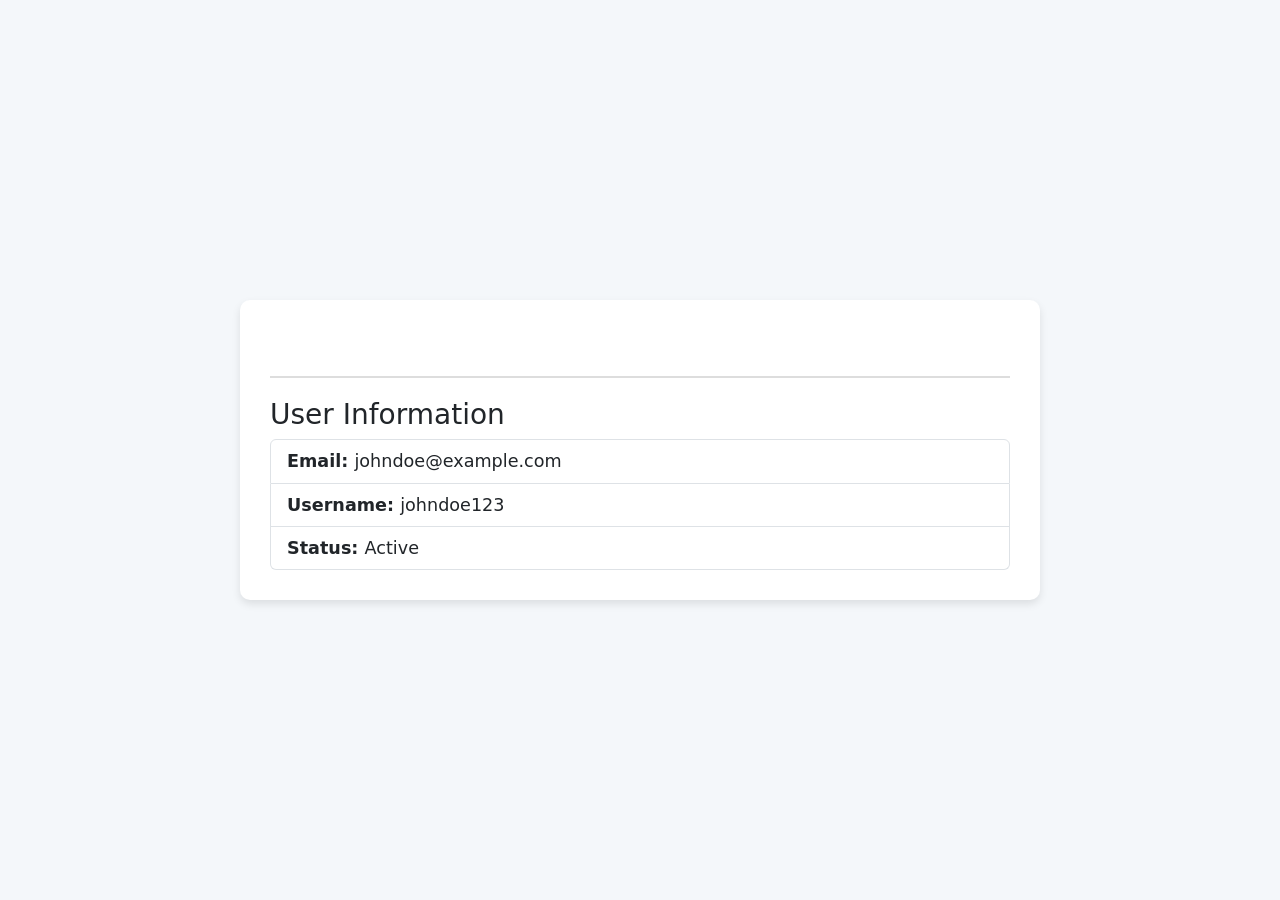
<file: src/main/resources/templates/profile.html>
<!DOCTYPE html>
<html xmlns:th="http://www.thymeleaf.org">
<head>
    <meta charset="UTF-8">
    <meta name="viewport" content="width=device-width, initial-scale=1">
    <title>User Profile</title>

    <!-- External CSS -->
    <link th:href="@{/style.css}" rel="stylesheet">

    <!-- Bootstrap CSS -->
    <link href="https://cdn.jsdelivr.net/npm/bootstrap@5.3.0/dist/css/bootstrap.min.css" rel="stylesheet">

    <!-- Optional: Font Awesome for icons -->
    <link href="https://cdnjs.cloudflare.com/ajax/libs/font-awesome/6.0.0/css/all.min.css" rel="stylesheet">

    <style>
        body {
            background-color: #f4f7fa;
            height: 100vh;
            display: flex;
            justify-content: center;
            align-items: center;
        }

        .profile-container {
            background-color: #ffffff;
            border-radius: 10px;
            box-shadow: 0 4px 8px rgba(0, 0, 0, 0.1);
            width: 100%;
            max-width: 800px;
            padding: 30px;
        }

        .profile-header {
            text-align: center;
            padding-bottom: 30px;
            border-bottom: 2px solid #ddd;
        }

        .profile-header img {
            border-radius: 50%;
            width: 150px;
            height: 150px;
            object-fit: cover;
        }

        .profile-info {
            margin-top: 20px;
        }

        .profile-info .list-group-item {
            font-size: 1.1rem;
        }

        .btn-custom {
            background-color: #007bff;
            color: white;
            border: none;
        }

        .btn-custom:hover {
            background-color: #0056b3;
        }

        .text-center {
            text-align: center;
        }
    </style>
</head>
<body>
<div class="profile-container">
    <!-- Navbar fragment -->
    <div th:replace="~{fragments/navbaruser :: navbarFragment}"></div>

    <!-- Profile header -->
    <div class="profile-header">
        <h2 th:text="${user.name}"></h2>
        <p th:text="${user.username}"></p>
    </div>

    <!-- Profile info -->
    <div class="profile-info">
        <h3>User Information</h3>
        <ul class="list-group">
            <li class="list-group-item">
                <strong>Email: </strong><span th:text="${user.email}">johndoe@example.com</span>
            </li>
            <li class="list-group-item">
                <strong>Username: </strong><span th:text="${user.username}">johndoe123</span>
            </li>
            <li class="list-group-item">
                <strong>Status: </strong><span th:text="${user.enabled ? 'Active' : 'Inactive'}">Active</span>
            </li>
        </ul>
    </div>
</div>

<!-- Bootstrap JS (Optional) -->
<script src="https://cdn.jsdelivr.net/npm/bootstrap@5.3.0/dist/js/bootstrap.bundle.min.js"></script>
</body>
</html>
</file>
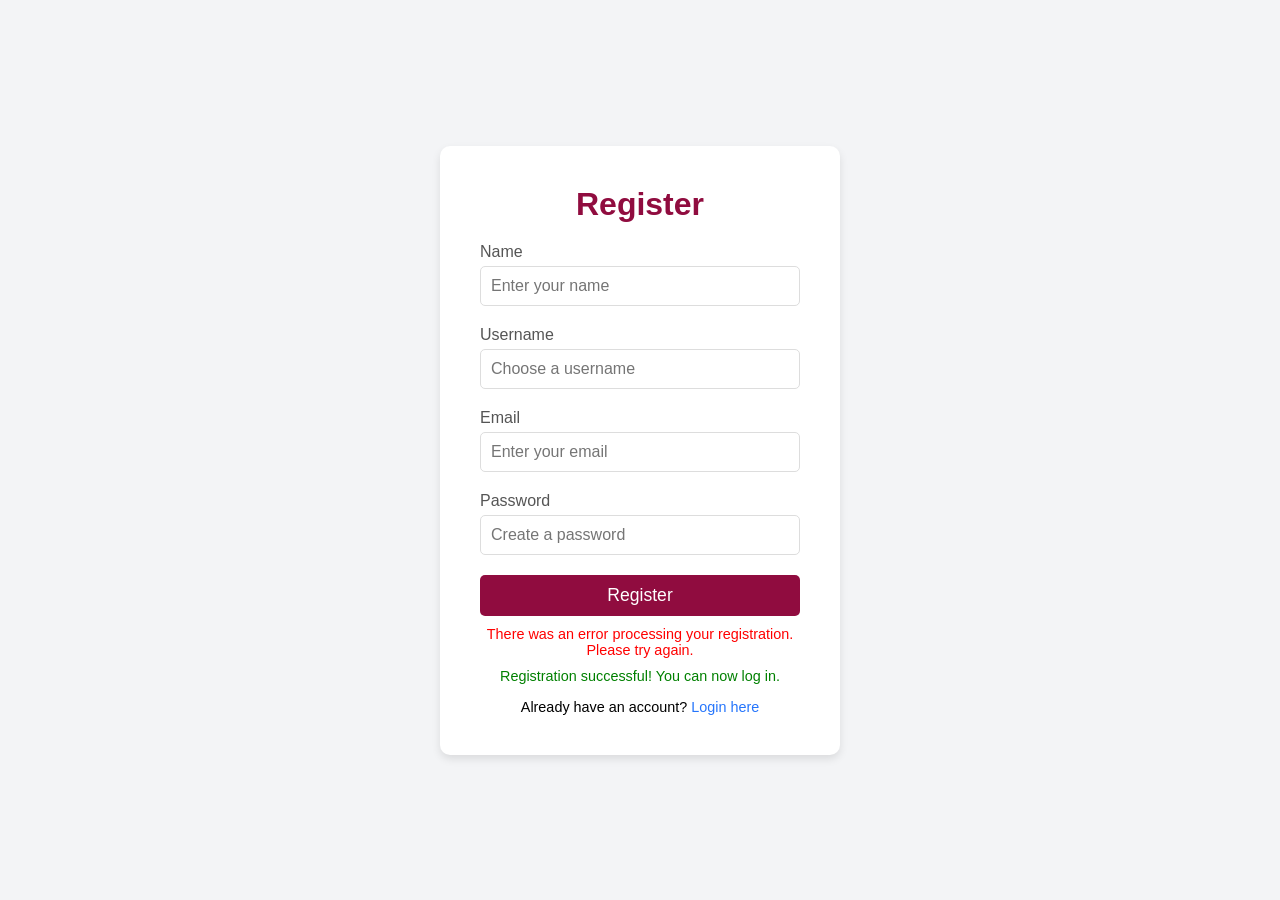
<file: src/main/resources/templates/register.html>
<!DOCTYPE html>
<html xmlns:th="http://www.thymeleaf.org" lang="en">
<head>
    <meta charset="UTF-8">
    <meta name="viewport" content="width=device-width, initial-scale=1.0">
    <title>Register</title>
    <style>
        :root {
            --primary-color: #900C3F;
            --secondary-color: #900C3F;
            --background-color: #f3f4f6;
            --card-background: #ffffff;
            --text-primary: #1f2937;
            --text-secondary: #4b5563;
        }

        /* Basic Reset */
        * {
            margin: 0;
            padding: 0;
            box-sizing: border-box;
        }

        body {
            font-family: 'Arial', sans-serif;
            display: flex;
            justify-content: center;
            align-items: center;
            height: 100vh;
            margin: 0;
            background: var(--background-color);
        }

        .register-container {
            background-color: white;
            padding: 40px;
            border-radius: 10px;
            box-shadow: 0 4px 8px rgba(0, 0, 0, 0.1);
            width: 100%;
            max-width: 400px;
            text-align: center;
        }

        h2 {
            font-size: 2rem;
            margin-bottom: 20px;
            color: var(--primary-color);
        }

        label {
            font-size: 1rem;
            text-align: left;
            display: block;
            margin-bottom: 5px;
            color: #555;
        }

        input[type="text"], input[type="email"], input[type="password"] {
            width: 100%;
            padding: 10px;
            margin-bottom: 20px;
            border: 1px solid #ddd;
            border-radius: 5px;
            font-size: 1rem;
        }

        button {
            width: 100%;
            padding: 10px;
            background-color: var(--primary-color);
            border: none;
            border-radius: 5px;
            font-size: 1.1rem;
            color: white;
            cursor: pointer;
            transition: background-color 0.3s ease;
        }

        button:hover {
            background-color: #6a11cb;
        }

        .form-footer {
            margin-top: 15px;
            font-size: 0.9rem;
        }

        .form-footer a {
            color: #2575fc;
            text-decoration: none;
        }

        .form-footer a:hover {
            text-decoration: underline;
        }

        .error, .success {
            font-size: 0.9rem;
            margin-top: 10px;
        }

        .error {
            color: red;
        }

        .success {
            color: green;
        }
    </style>
</head>
<body>
<div class="register-container">
    <h2>Register</h2>
    <form th:action="@{/register}" th:object="${user}" method="post">
        <label for="name">Name</label> <input type="text" id="name"
                                              th:field="*{name}" placeholder="Enter your name" required /><br /> <label
            for="username">Username</label> <input type="text" id="username"
                                                   th:field="*{username}" placeholder="Choose a username" required /><br />

        <label for="email">Email</label> <input type="email" id="email"
                                                th:field="*{email}" placeholder="Enter your email" required /><br />

        <label for="password">Password</label> <input type="password"
                                                      id="password" th:field="*{password}" placeholder="Create a password"
                                                      required /><br />

        <button type="submit">Register</button>

        <div th:if="${error}" class="error">
            <div th:if="${error == 'true'}">There was an error processing
                your registration. Please try again.</div>
        </div>

        <div th:if="${param.success}" class="success">Registration
            successful! You can now log in.</div>
    </form>

    <div class="form-footer">
        <p>
            Already have an account? <a href="/login">Login here</a>
        </p>
    </div>
</div>
</body>
</html>
</file>
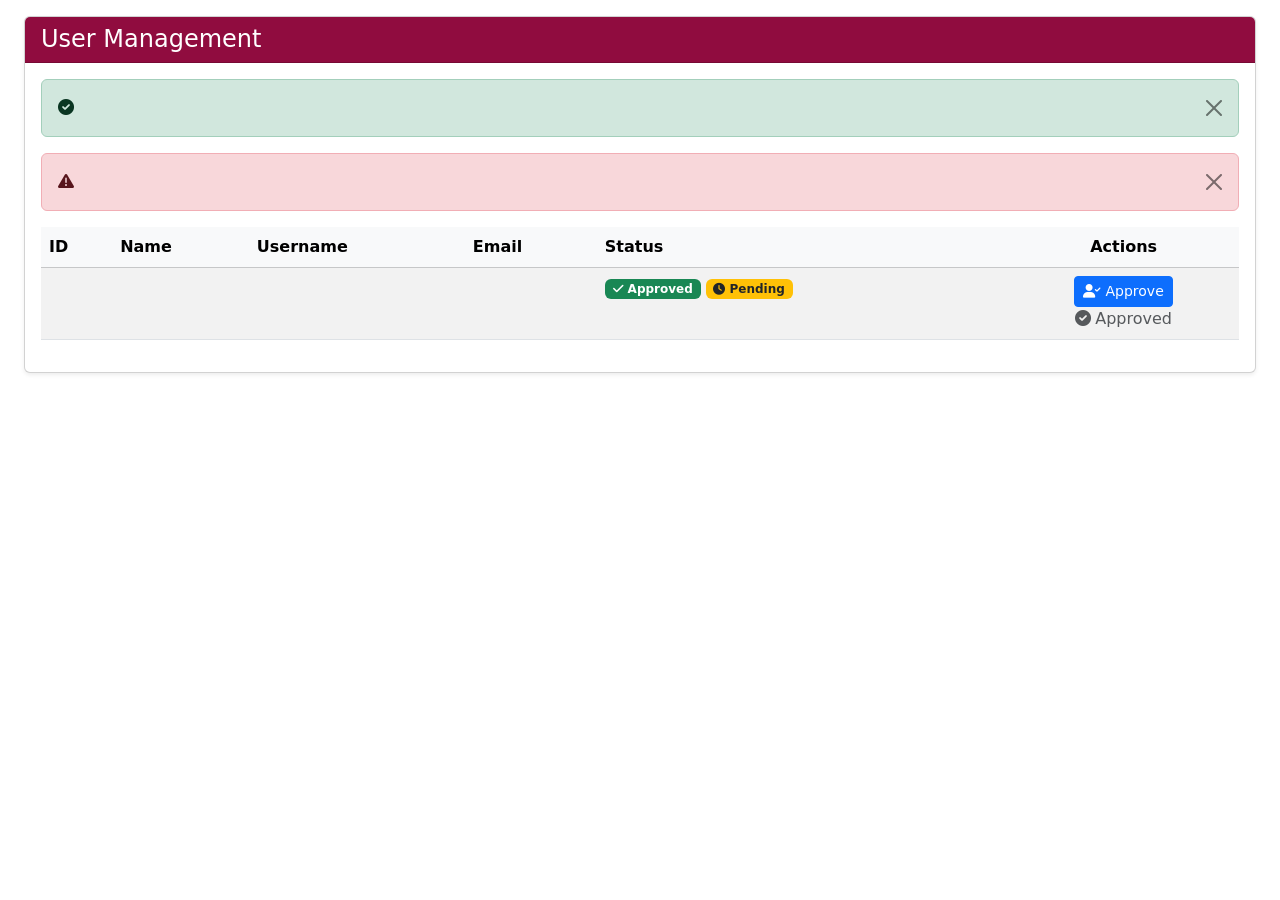
<file: src/main/resources/templates/user.html>
<!DOCTYPE html>
<html xmlns:th="http://www.thymeleaf.org">
<head>
  <meta charset="UTF-8">
  <meta name="viewport" content="width=device-width, initial-scale=1">
  <title>User Management</title>
  <link th:href="@{/style.css}" rel="stylesheet">

  <!-- Bootstrap CSS -->
  <link
          href="https://cdn.jsdelivr.net/npm/bootstrap@5.3.0/dist/css/bootstrap.min.css"
          rel="stylesheet">
  <!-- Optional: Font Awesome for icons -->
  <link
          href="https://cdnjs.cloudflare.com/ajax/libs/font-awesome/6.0.0/css/all.min.css"
          rel="stylesheet">
</head>
<body>
<div class="container-fluid px-4 py-3">
  <div th:replace="~{fragments/navbar :: navbarFragment}"></div>

  <div class="row">
    <div class="col-12">
      <div class="card shadow-sm">
        <div
                class="card-header   text-white d-flex justify-content-between align-items-center"
                style="background: #900C3F">
          <h4 class="mb-0">User Management</h4>
        </div>

        <div class="card-body">
          <!-- Success Message -->
          <div th:if="${successMessage}"
               class="alert alert-success alert-dismissible fade show"
               role="alert">
            <i class="fas fa-check-circle me-2"></i> <span
                  th:text="${successMessage}"></span>
            <button type="button" class="btn-close" data-bs-dismiss="alert"
                    aria-label="Close"></button>
          </div>

          <!-- Error Message -->
          <div th:if="${errorMessage}"
               class="alert alert-danger alert-dismissible fade show"
               role="alert">
            <i class="fas fa-exclamation-triangle me-2"></i> <span
                  th:text="${errorMessage}"></span>
            <button type="button" class="btn-close" data-bs-dismiss="alert"
                    aria-label="Close"></button>
          </div>

          <!-- User Table -->
          <div class="table-responsive">
            <table class="table table-striped table-hover">
              <thead class="table-light">
              <tr>
                <th>ID</th>
                <th>Name</th>
                <th>Username</th>
                <th>Email</th>
                <th>Status</th>
                <th class="text-center" th:if="${isAdminApprover}">Actions</th>
              </tr>
              </thead>
              <tbody>
              <tr th:each="user : ${users}">
                <td th:text="${user.id}"></td>
                <td th:text="${user.name}"></td>
                <td th:text="${user.username}"></td>
                <td th:text="${user.email}"></td>
                <td><span th:if="${user.enabled}"
                          class="badge bg-success"> <i class="fas fa-check me-1"></i>Approved
										</span> <span th:unless="${user.enabled}"
                                                      class="badge bg-warning text-dark"> <i
                        class="fas fa-clock me-1"></i>Pending
										</span></td>
                <td class="text-center" th:if="${isAdminApprover}">
                  <form th:if="!${user.enabled}"
                        th:action="@{/admin-approve/{id}(id=${user.id})}"
                        method="post">
                    <button type="submit" class="btn btn-primary btn-sm">
                      <i class="fas fa-user-check me-1"></i>Approve
                    </button>
                  </form> <span th:if="${user.enabled}" class="text-muted"> <i
                        class="fas fa-check-circle me-1"></i>Approved
										</span>
                </td>
              </tr>
              </tbody>
            </table>
          </div>
        </div>
      </div>
    </div>
  </div>
</div>
<script th:src="@{/notification.js}"></script>
<!-- Bootstrap JS and Popper (required for some Bootstrap features) -->
<script
        src="https://cdn.jsdelivr.net/npm/@popperjs/core@2.11.6/dist/umd/popper.min.js"></script>
<script
        src="https://cdn.jsdelivr.net/npm/bootstrap@5.3.0/dist/js/bootstrap.min.js"></script>
</body>
</html>
</file>
